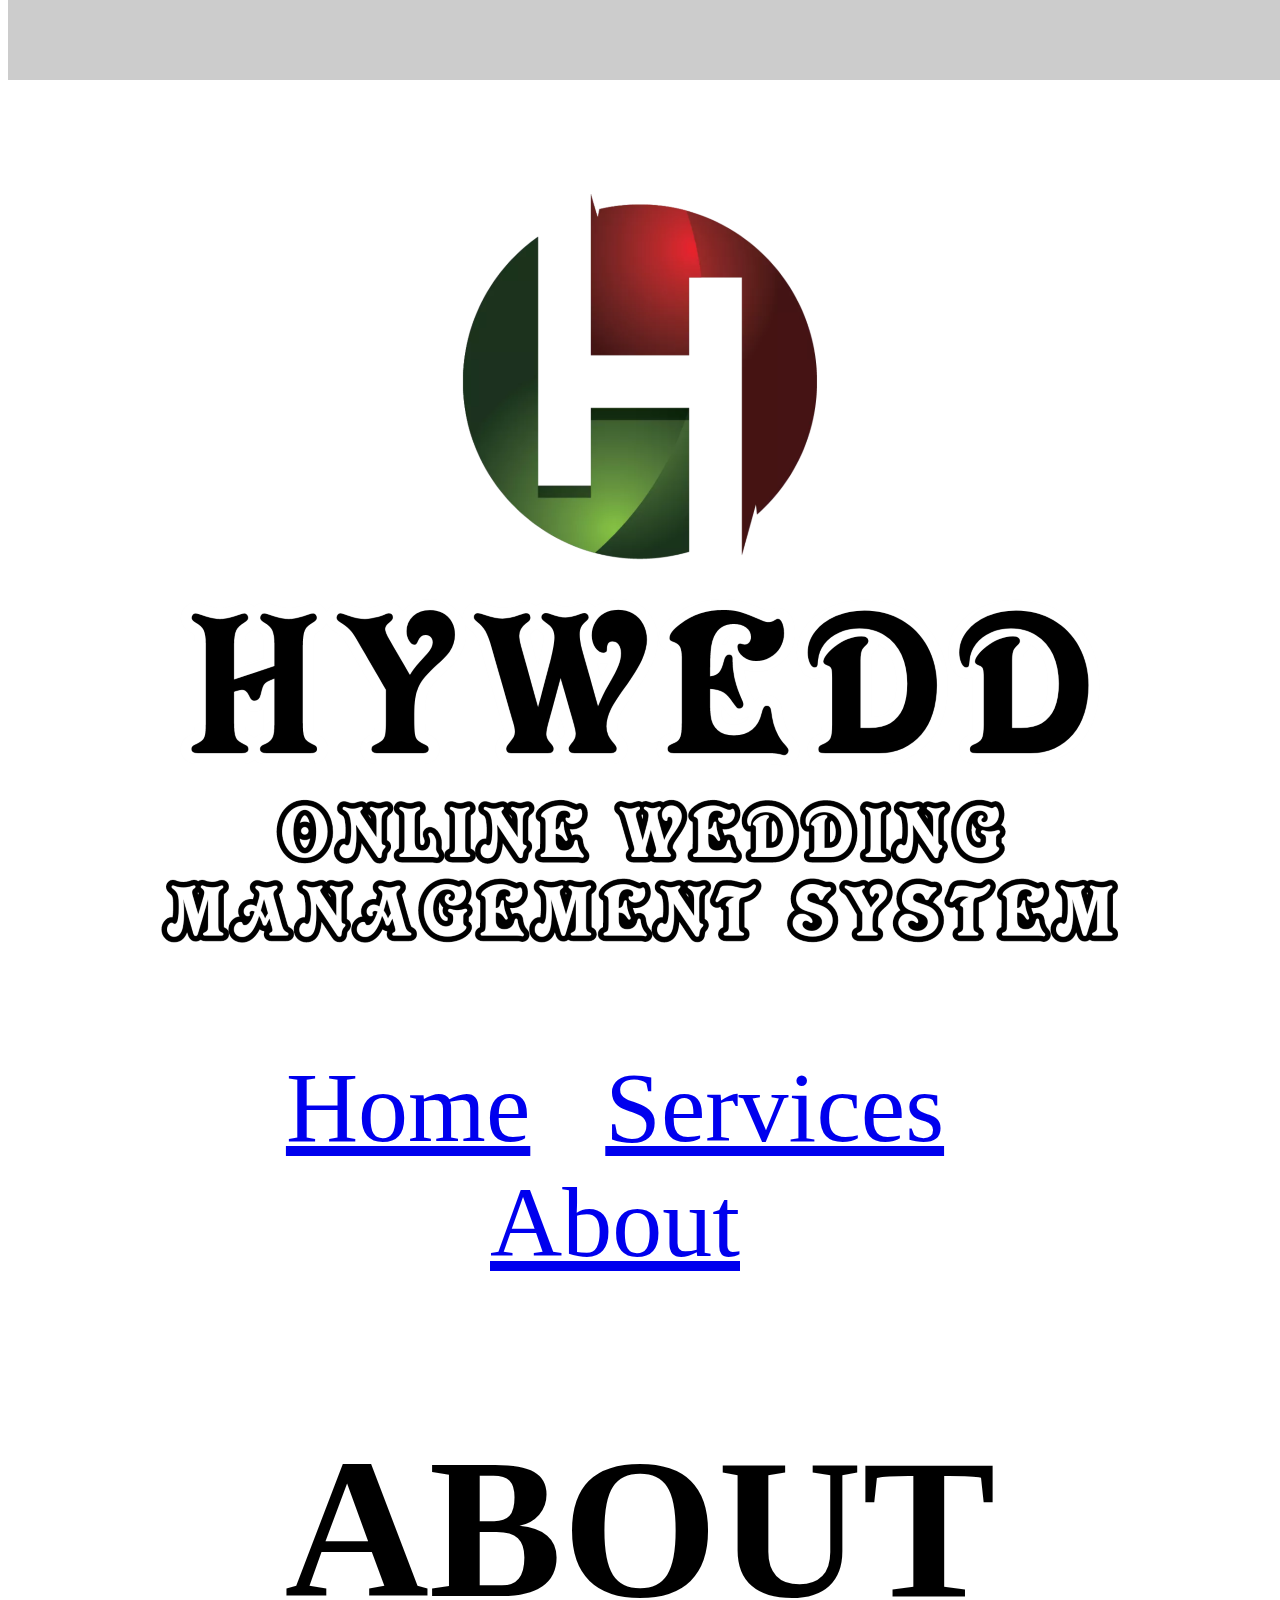
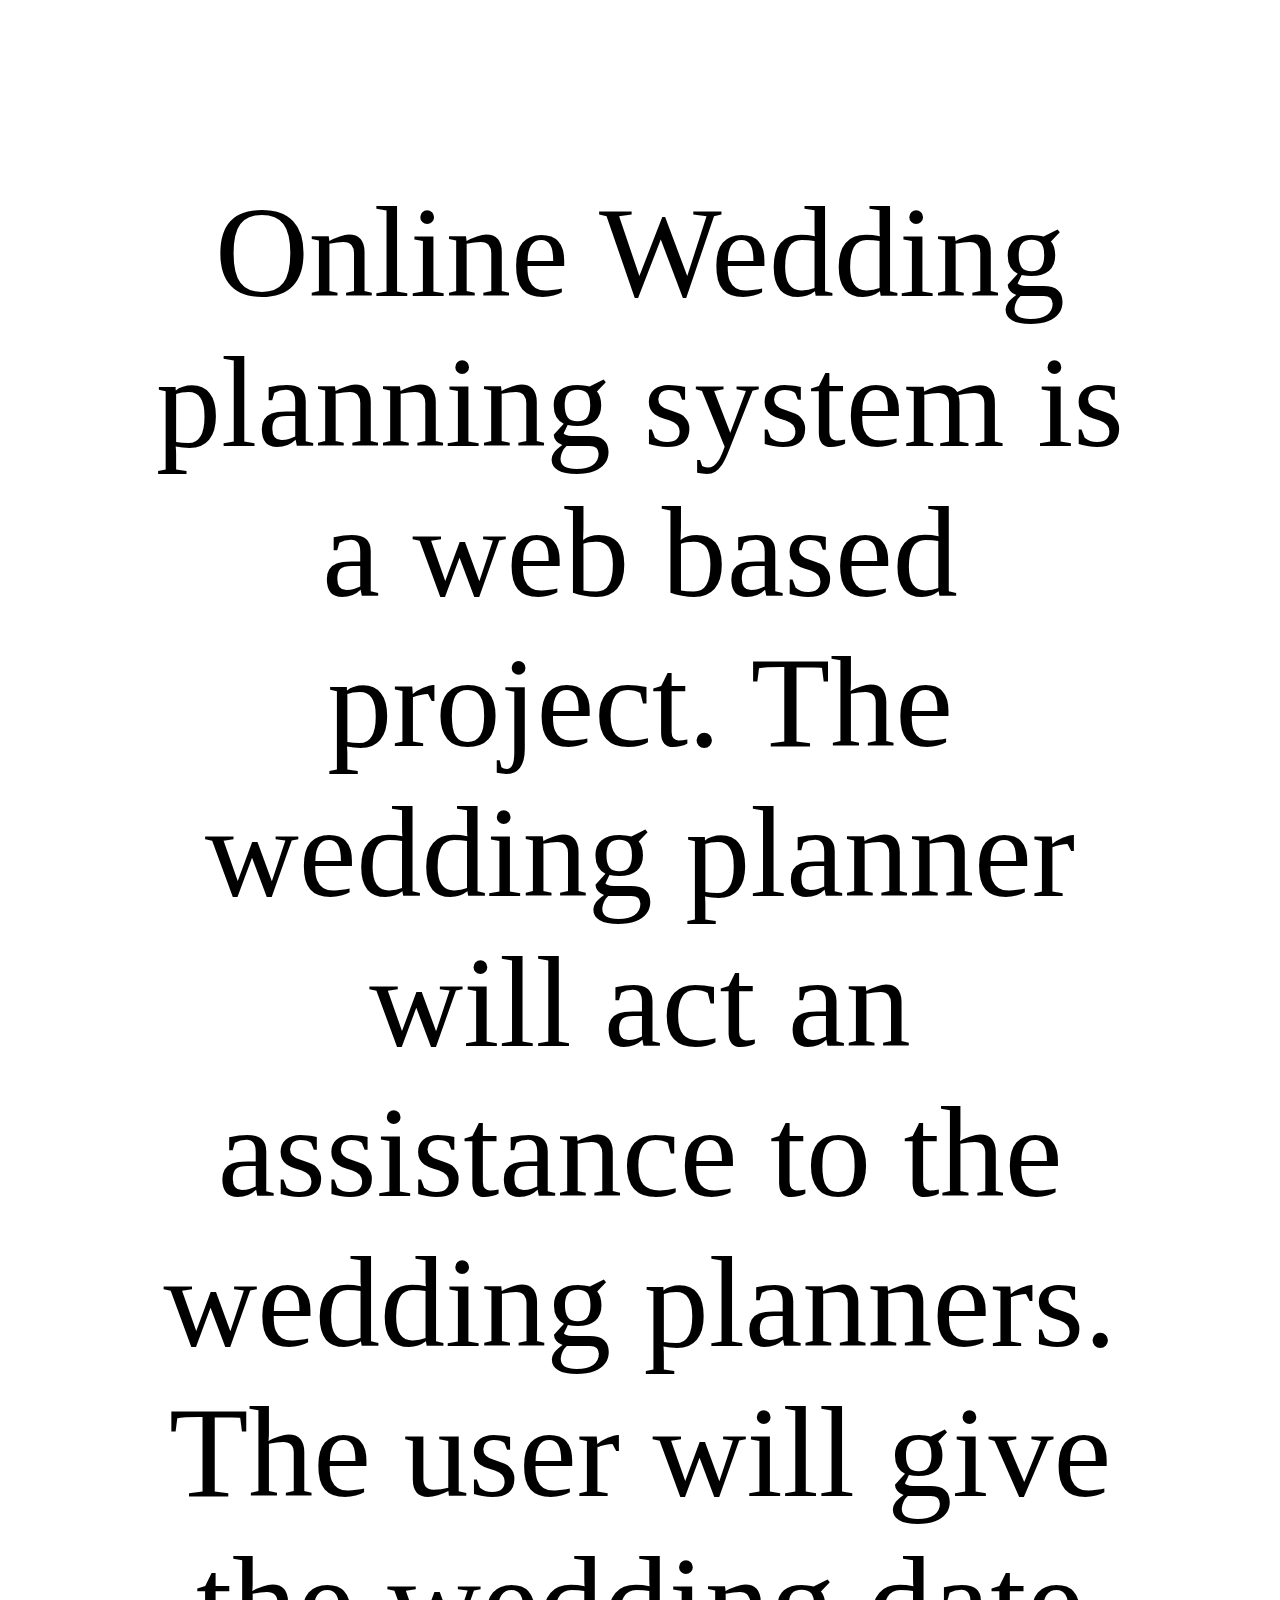
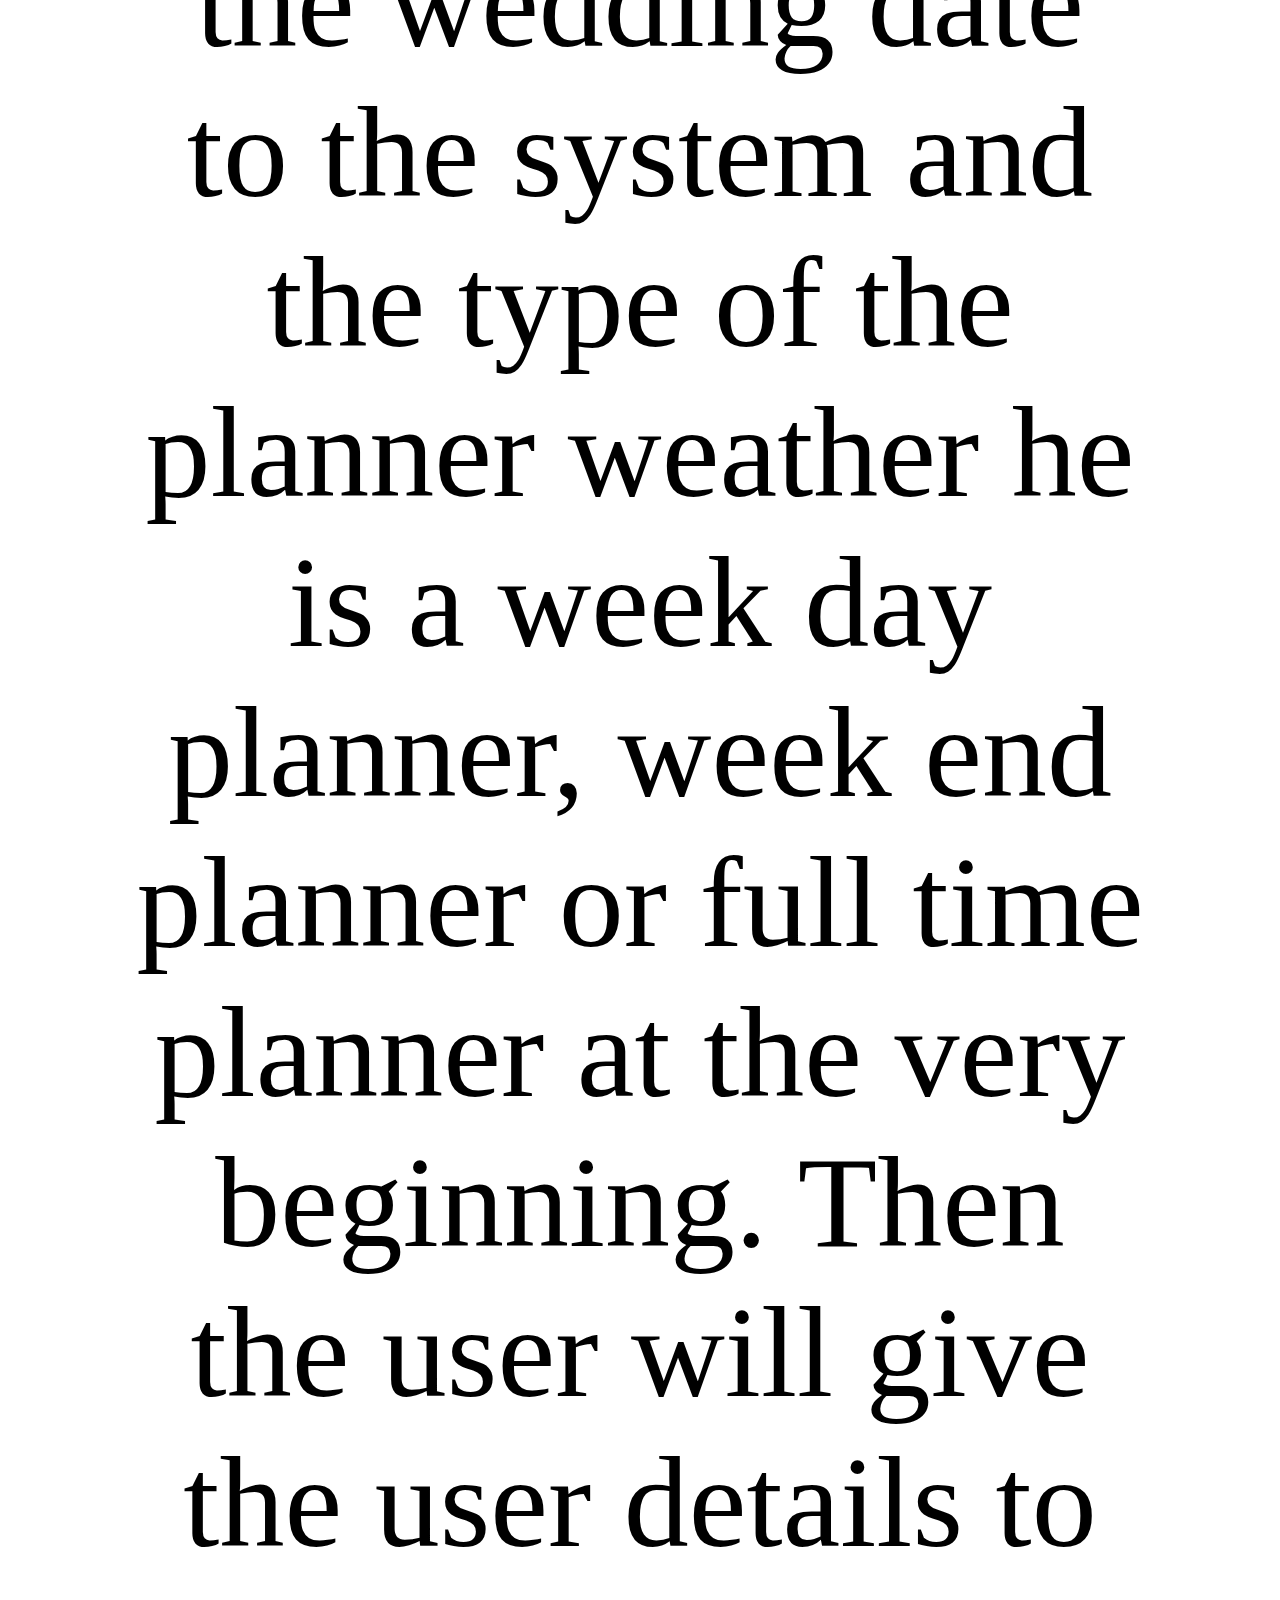
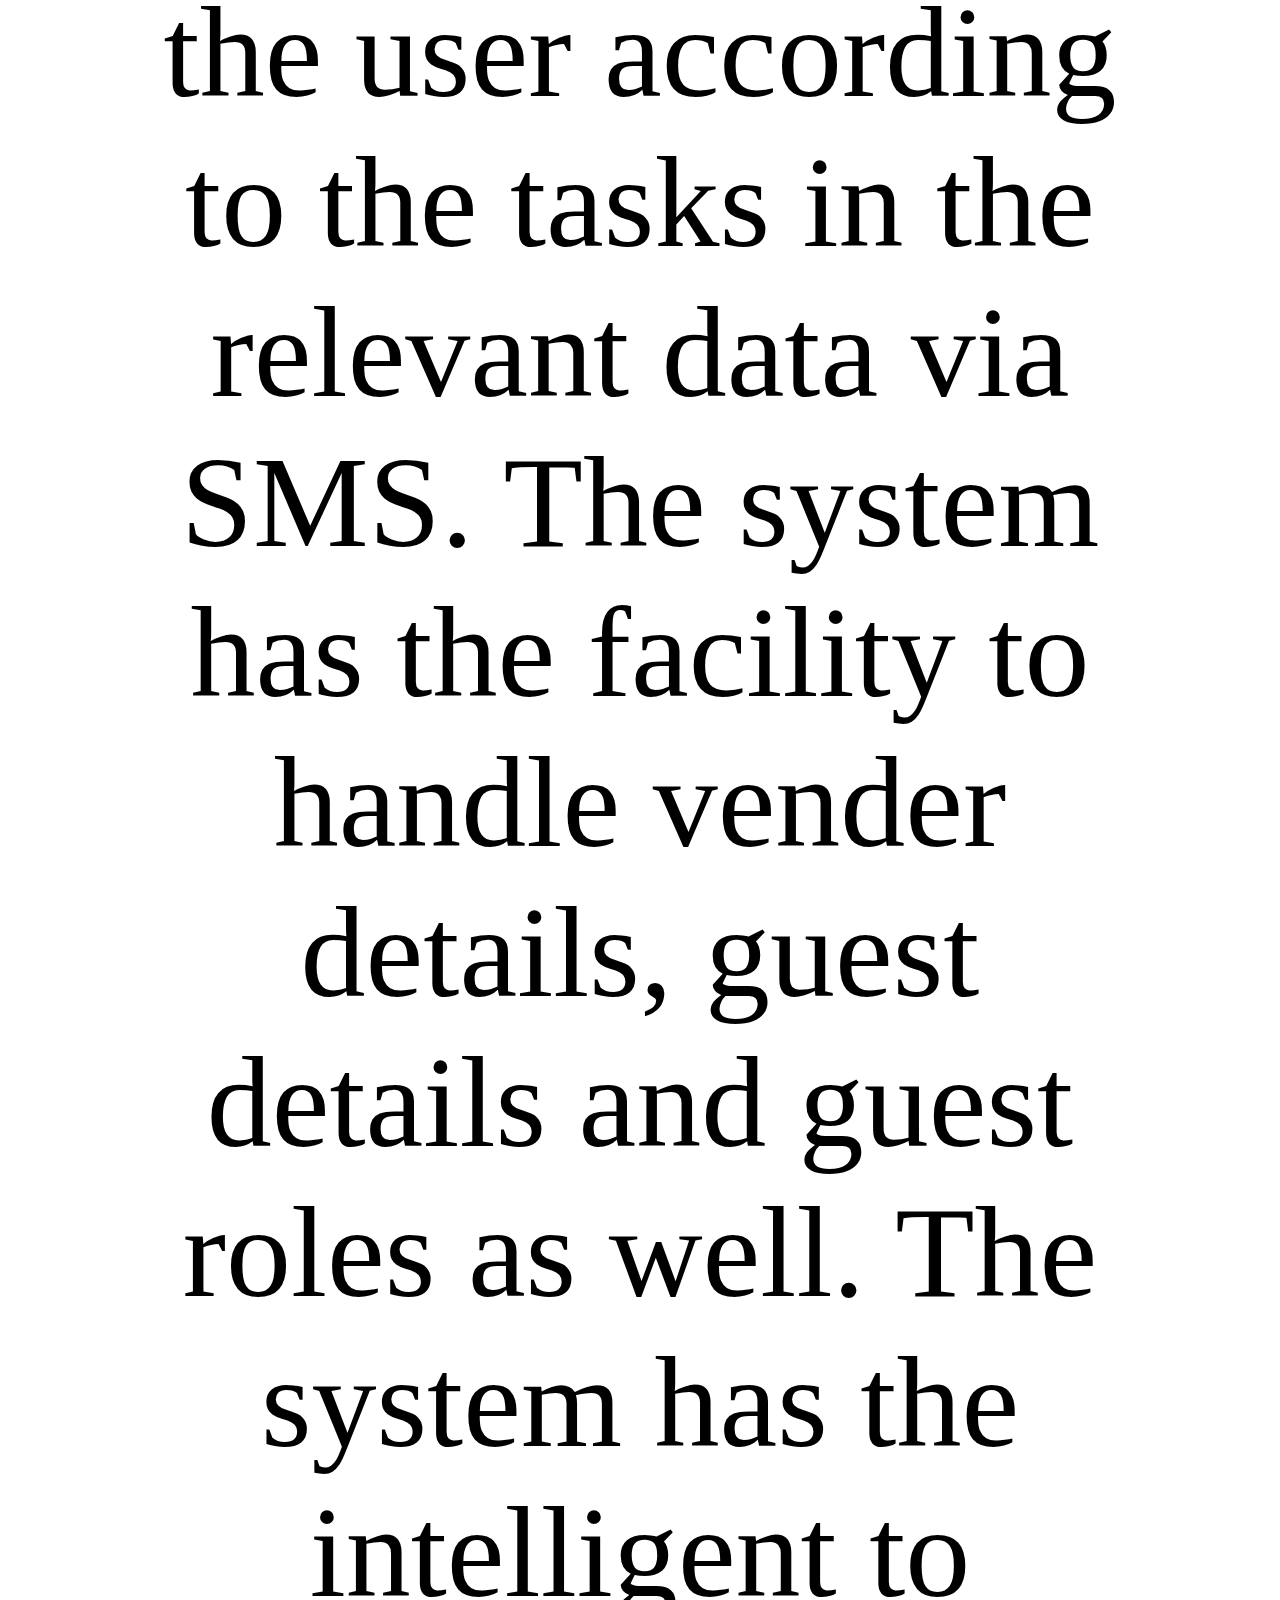
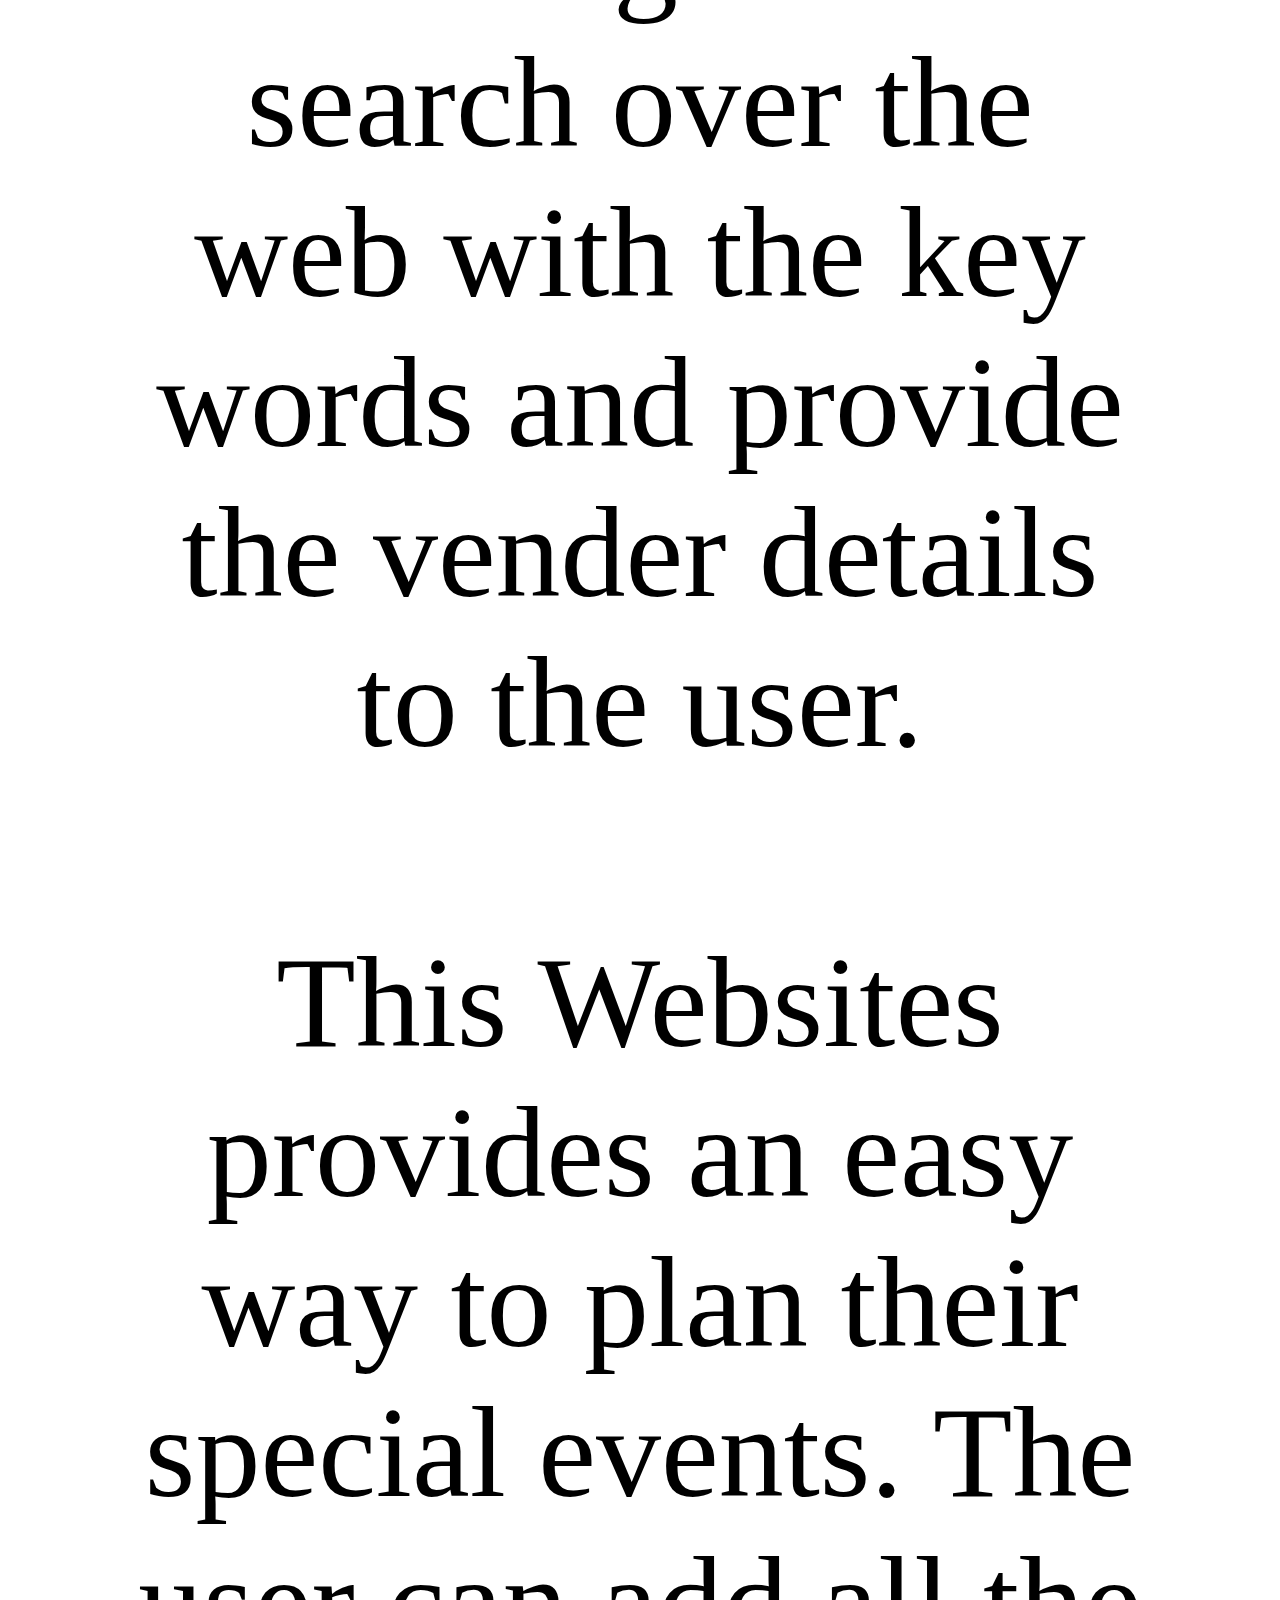
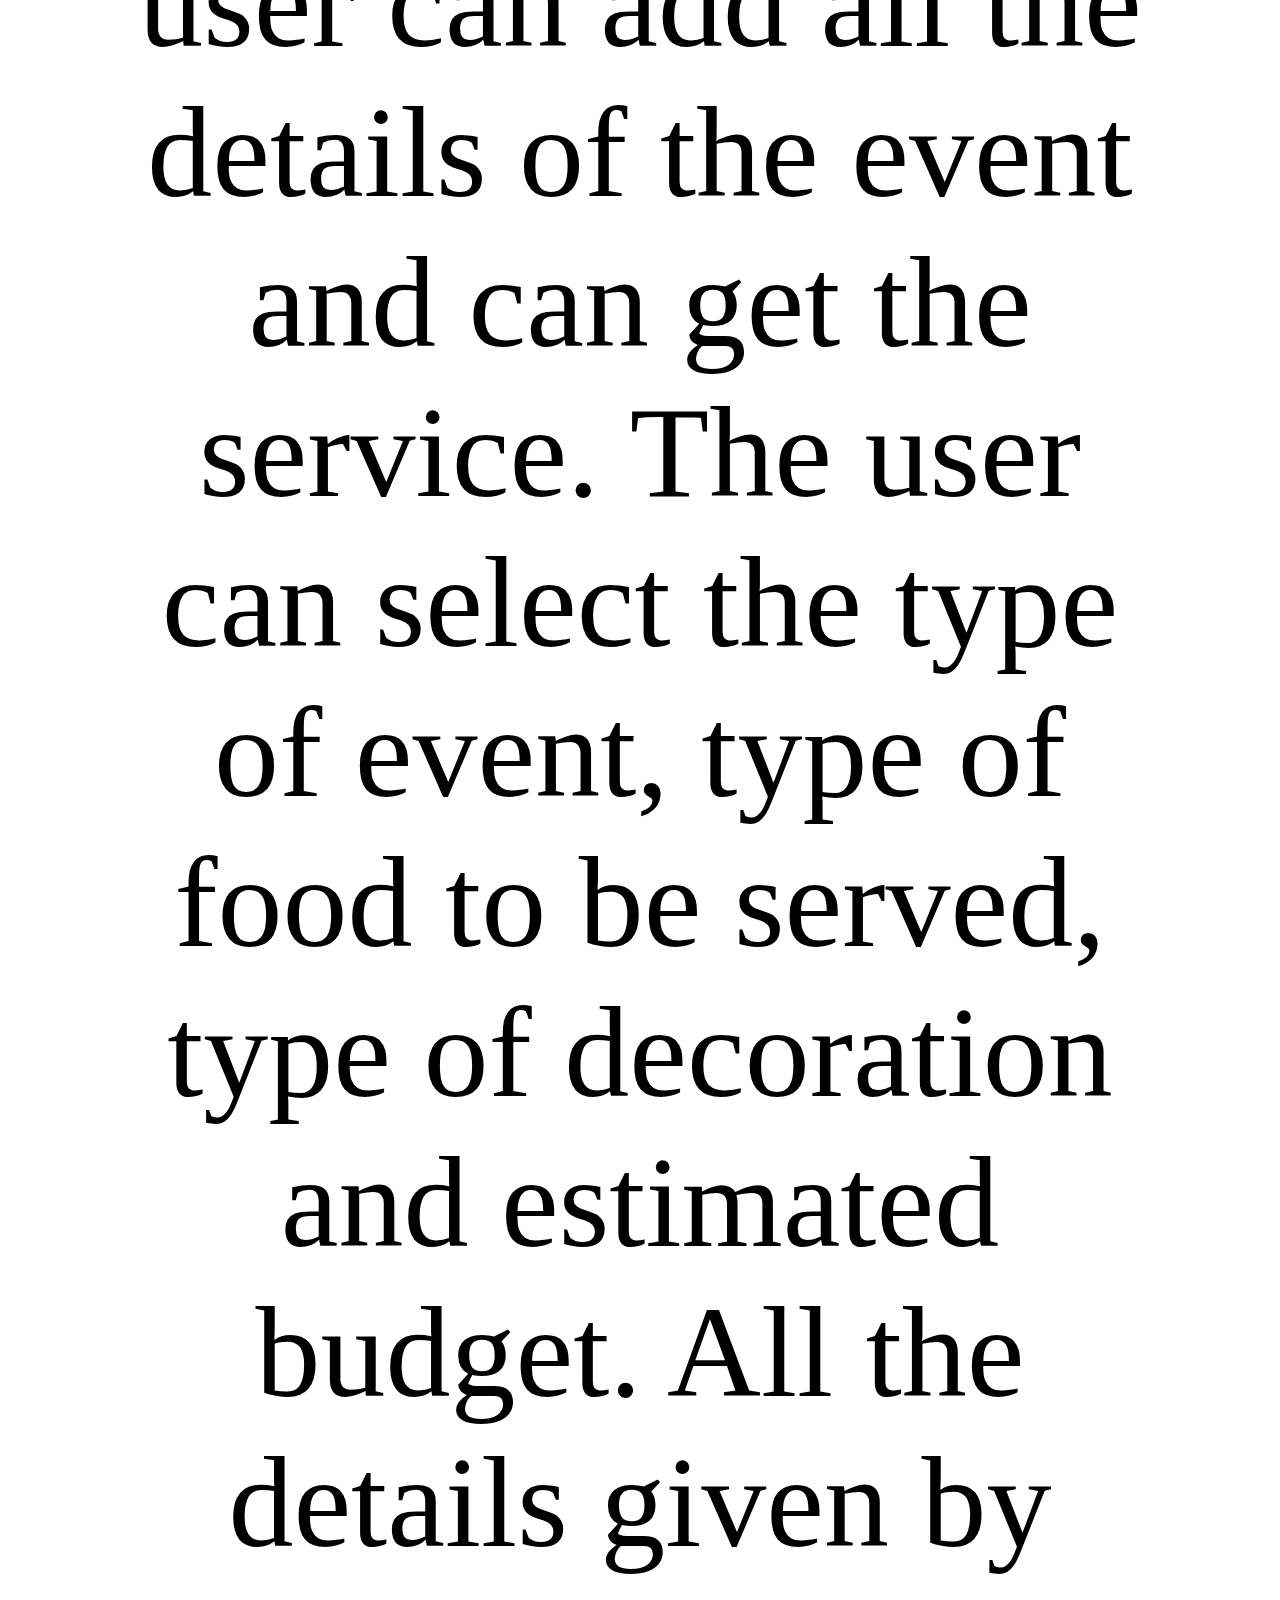
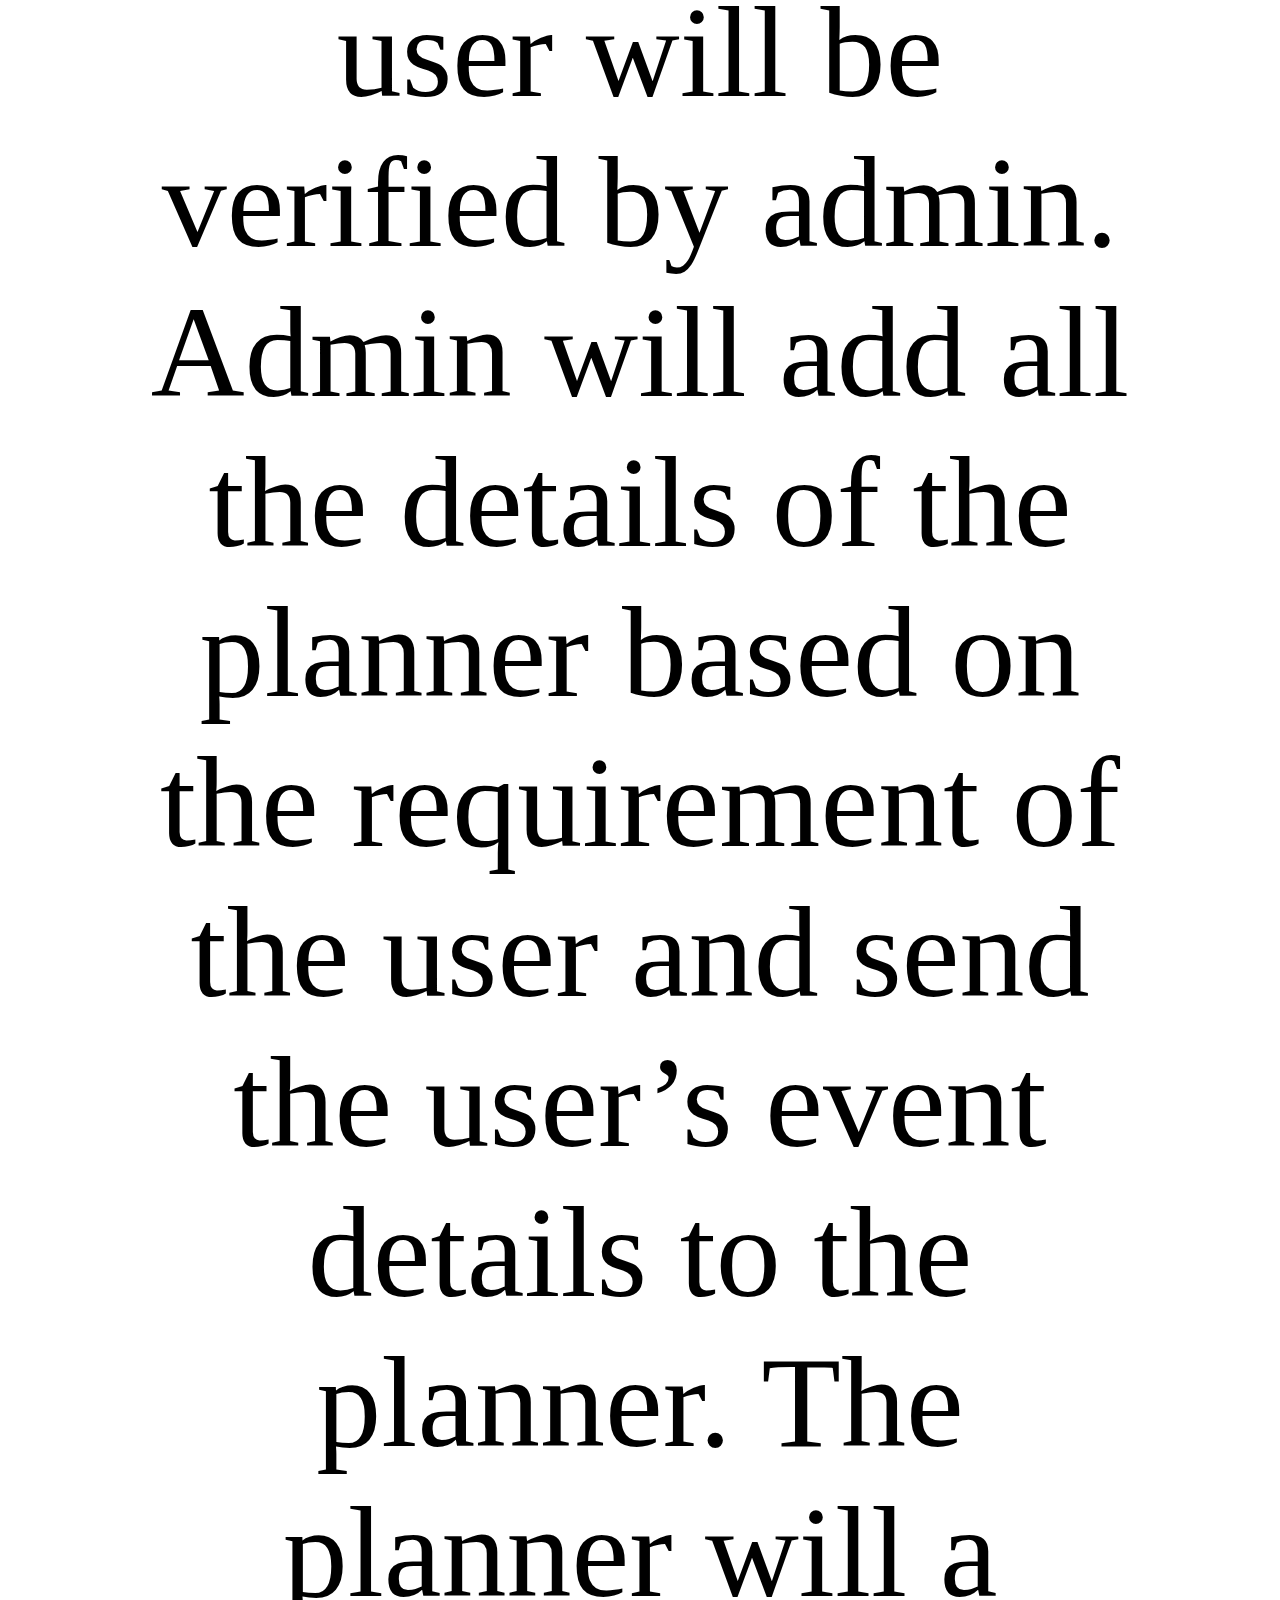
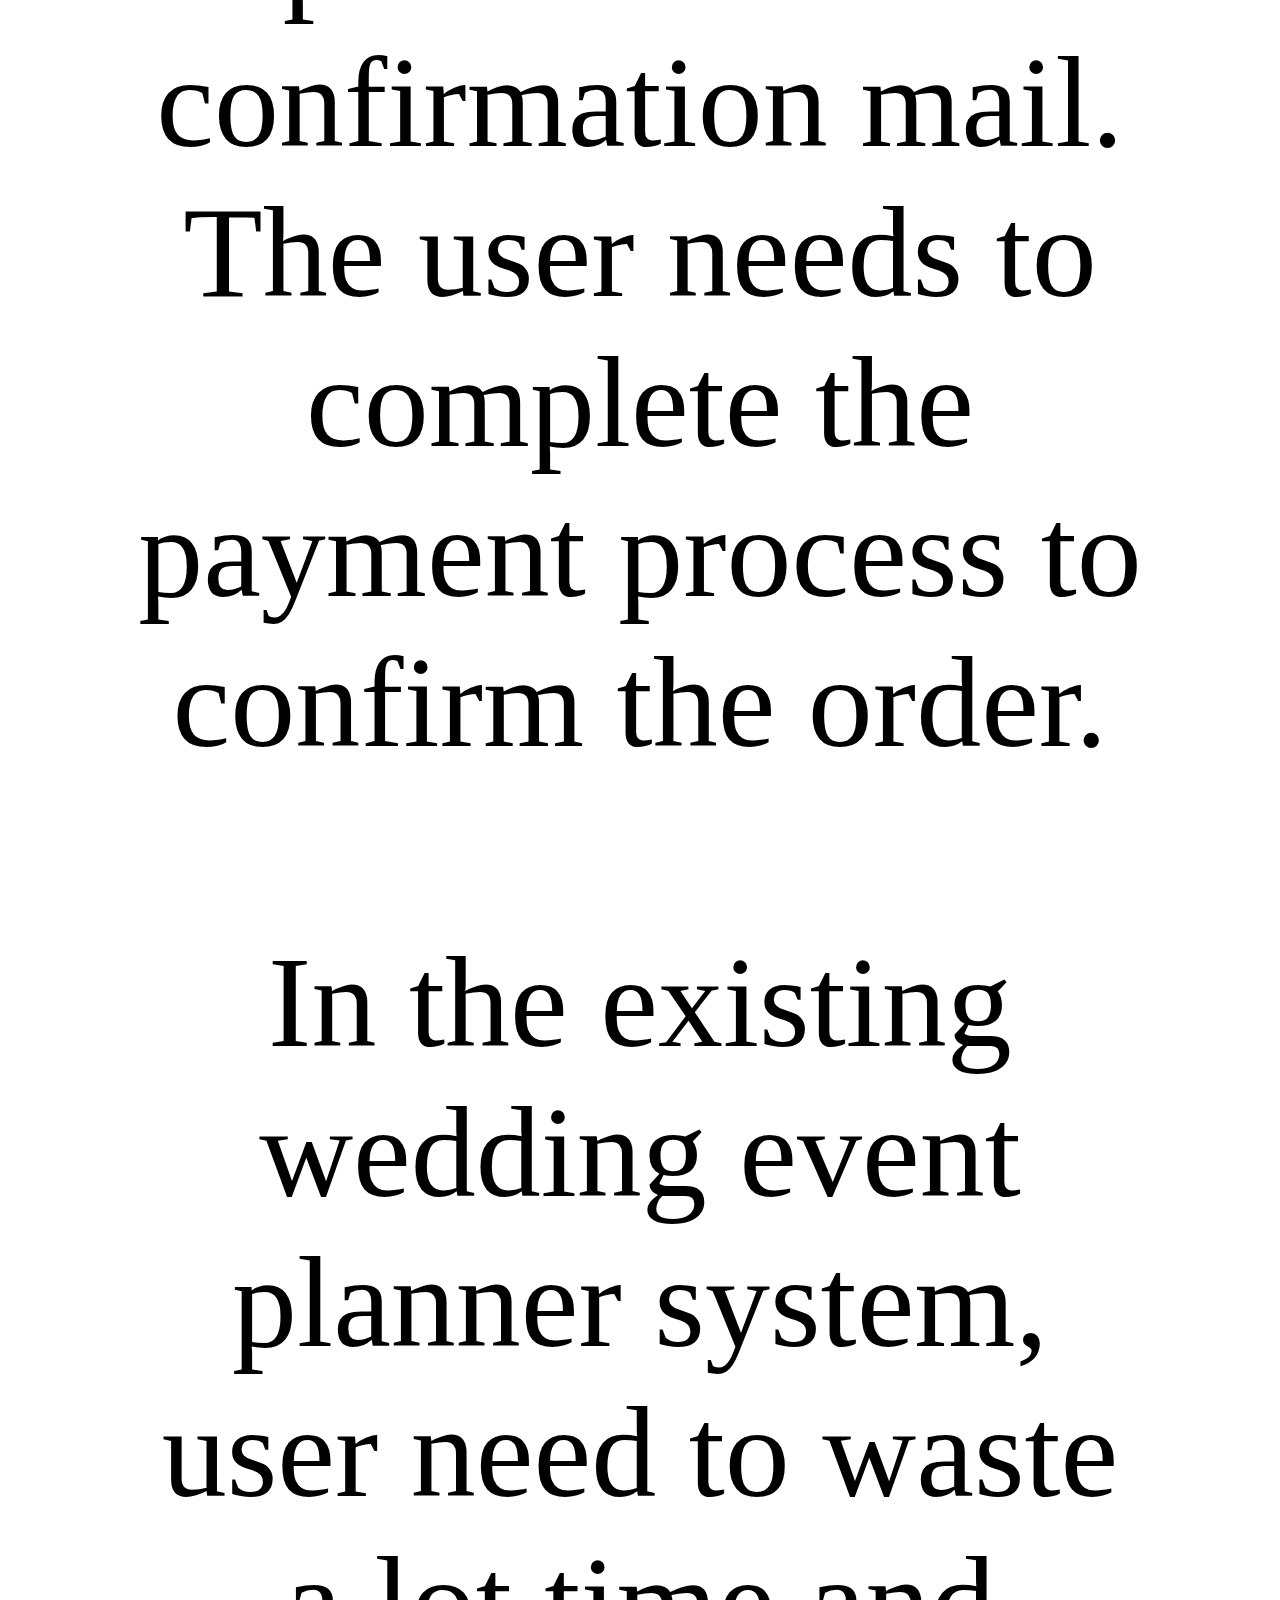
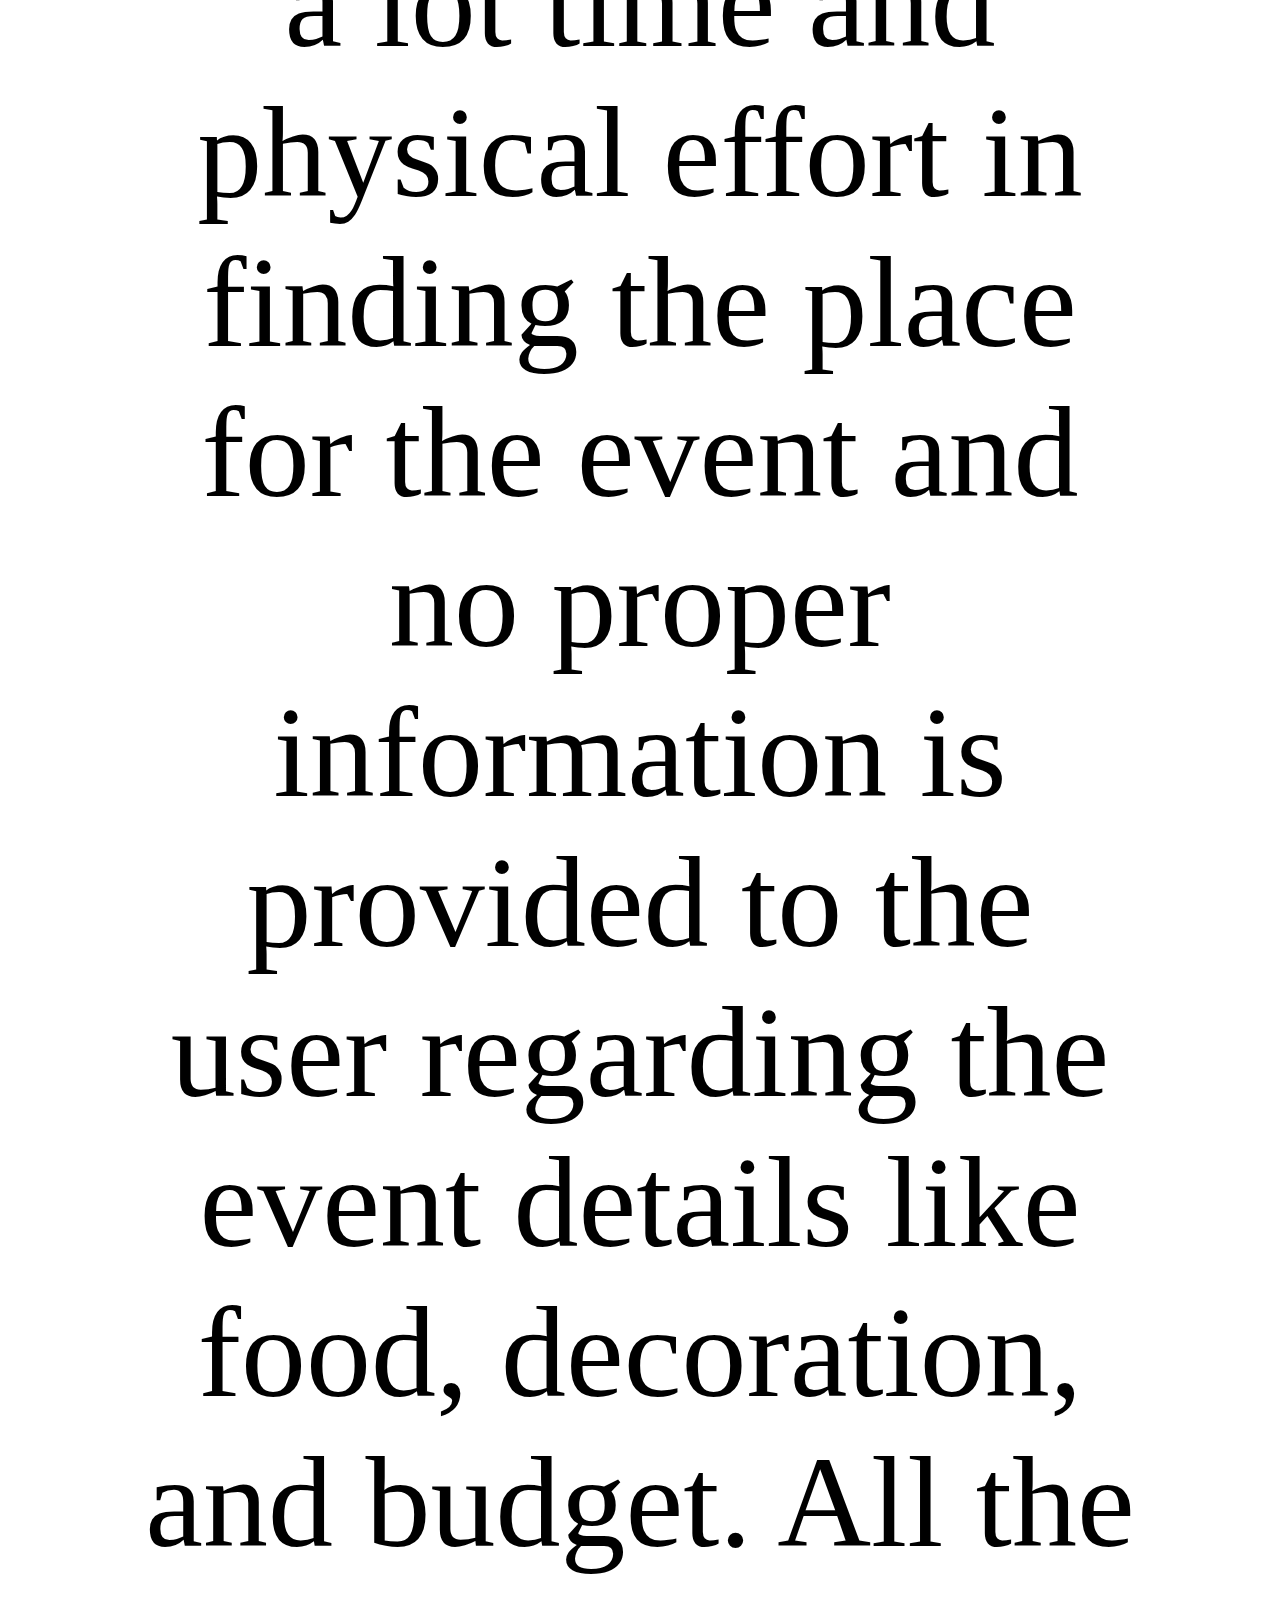
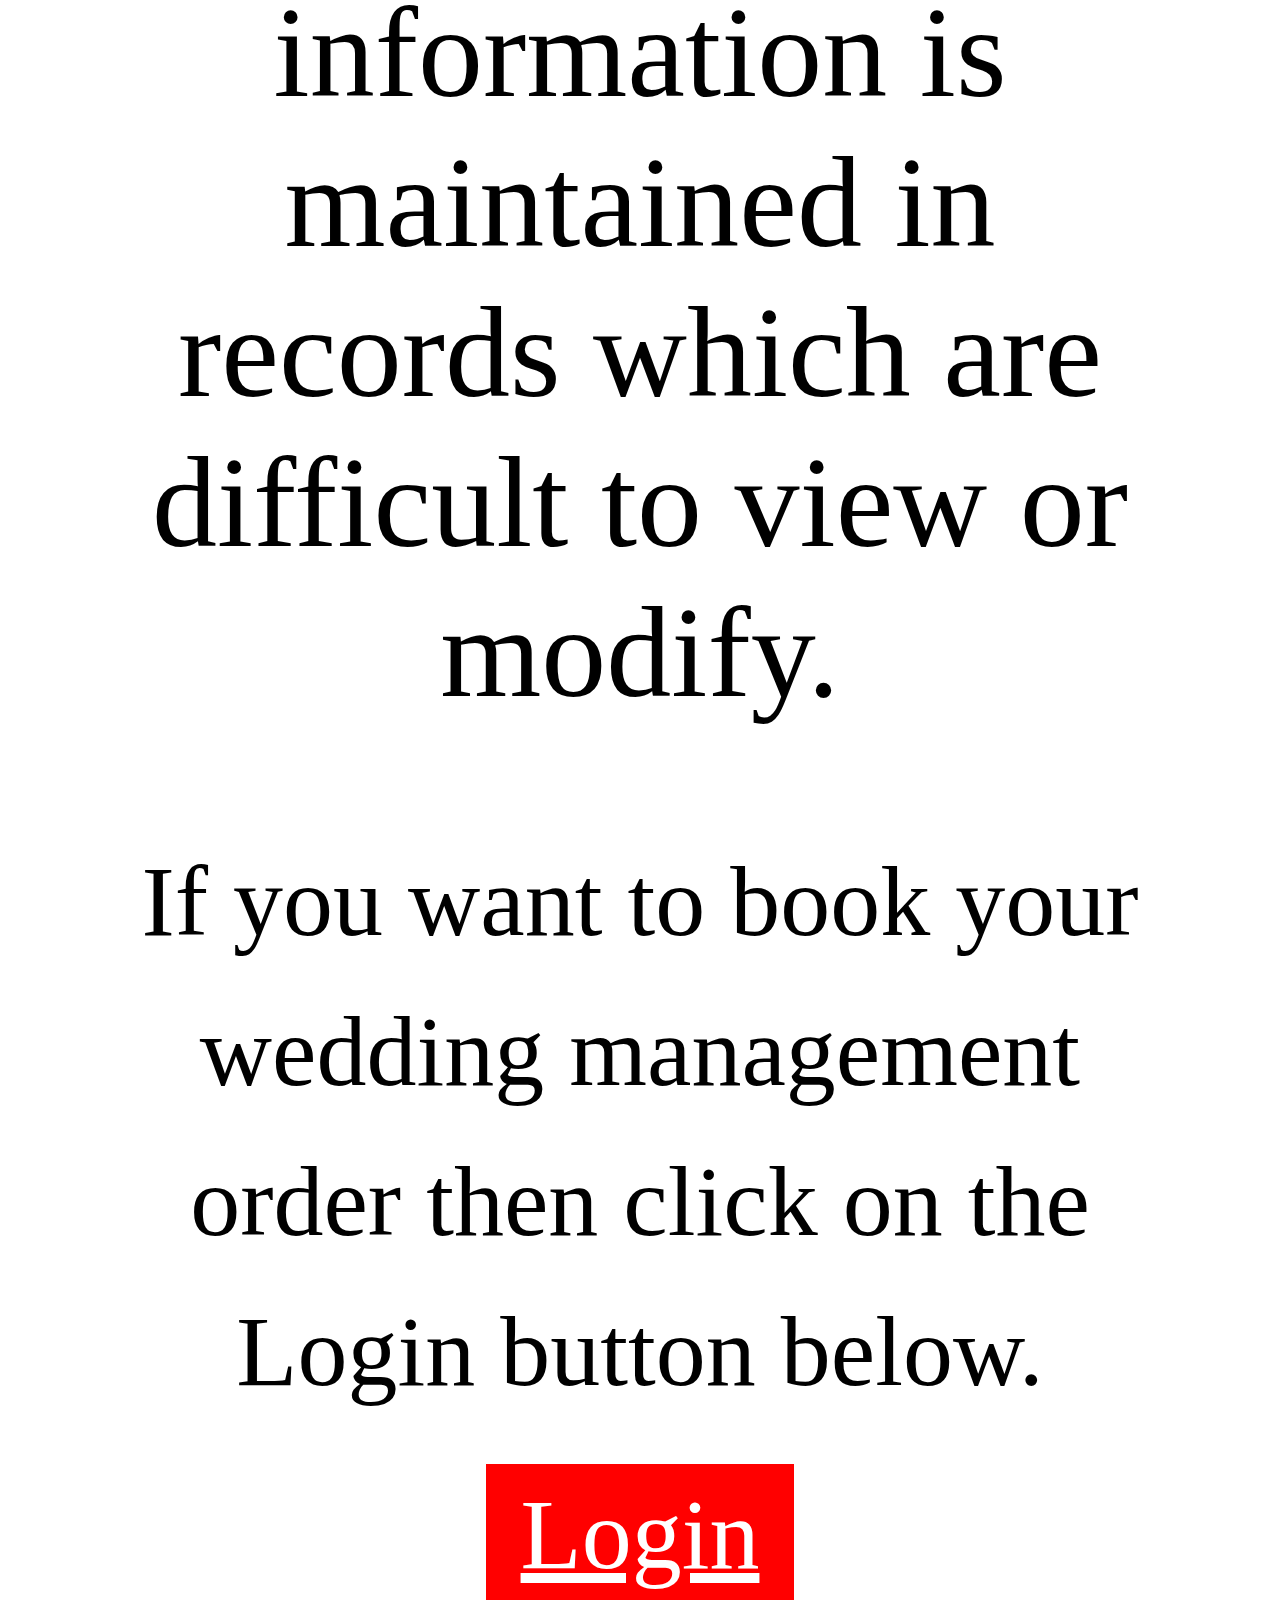
<file: about.html>
<!DOCTYPE html>
<html>
<head>
<meta name="viewport" content="width=device-width, initial-scale=1">
<style>
body 

.progress-container {
  position: fixed;
  top: 0;
  z-index: 1;
  width: 100%;
  background-color: #f1f1f1;
  width: 100%;
  height: 80px;
  background: #ccc;
}

.progress-bar {
  height: 80px;
  background: #04AA6D;
  width: 0%;
}

.content {
  padding: 100px 0;
  margin: 50px auto 0 auto;
  width: 80%;
}
</style>
</head>
<body>

<div class="header">
  <div class="progress-container">
    <div class="progress-bar" id="myBar"></div>
  </div>  
</div>

<div class="content">


  <div style="text-align:center; margin-top: 40px;"><img src="hyweddlogo1000.png"></div>

  <div style="font-size:100px; text-align:center; margin-top: 40px;">
  <a style="padding-right :50px;" href="index.html">Home</a>
  <a style="padding-right :50px;" href="services.html">Services</a>
  <a style="padding-right :50px;" href="about.html">About</a>
  
  </div>
  
  
  <h1 style="font-size:200px; text-align:center;">ABOUT</h1>
  
  <p style="font-size:130px; text-align:center; line-height: 150px; margin-bottom: 50px;">Online Wedding planning system is a web based project.  The wedding planner will act an assistance to the  wedding planners. The user will give the wedding date  to the system and the type of the planner weather he is  a week day planner, week end planner or full time  planner at the very beginning. Then the user will give  the user details to the user according to the tasks in the  relevant data via SMS. The system has the facility to  handle vender details, guest details and guest roles as  well. The system has the intelligent to search over the  web with the key words and provide the vender details  to the user. <br>
  <br>This Websites provides an easy way to plan their  special events. The user can add all the details of the  event and can get the service. The user can select the  type of event, type of food to be served, type of  decoration and estimated budget. All the details given  by user will be verified by admin. Admin will add all the  details of the planner based on the requirement of the  user and send the user’s event details to the planner.  The planner will a confirmation mail. The user needs to  complete the payment process to confirm the order. <br>
  <br>In the existing wedding event planner system, user need  to waste a lot time and physical effort in finding the  place for the event and no proper information is  provided to the user regarding the event details like  food, decoration, and budget. All the information is maintained in records which are difficult to view or  modify.</p>
  
  <p style="font-size:100px; text-align:center; line-height: 150px; margin-bottom: 50px;"> If you want to book your wedding management order then click on the Login button below.</p>

  <div style="text-align:center; margin-bottom: 70px;"><a style="font-size:100px; background-color: red; padding: 15px 35px 15px 35px; color: white;"  href="login.html">Login</a></div>
  <hr>
  
  
  <p style="font-size: 70px; text-align:center;"> Created By : PRAJAPATI HET</p>
  

<script>
// When the user scrolls the page, execute myFunction 
window.onscroll = function() {myFunction()};

function myFunction() {
  var winScroll = document.body.scrollTop || document.documentElement.scrollTop;
  var height = document.documentElement.scrollHeight - document.documentElement.clientHeight;
  var scrolled = (winScroll / height) * 100;
  document.getElementById("myBar").style.width = scrolled + "%";
}
</script>

</body>
</html>
</file>
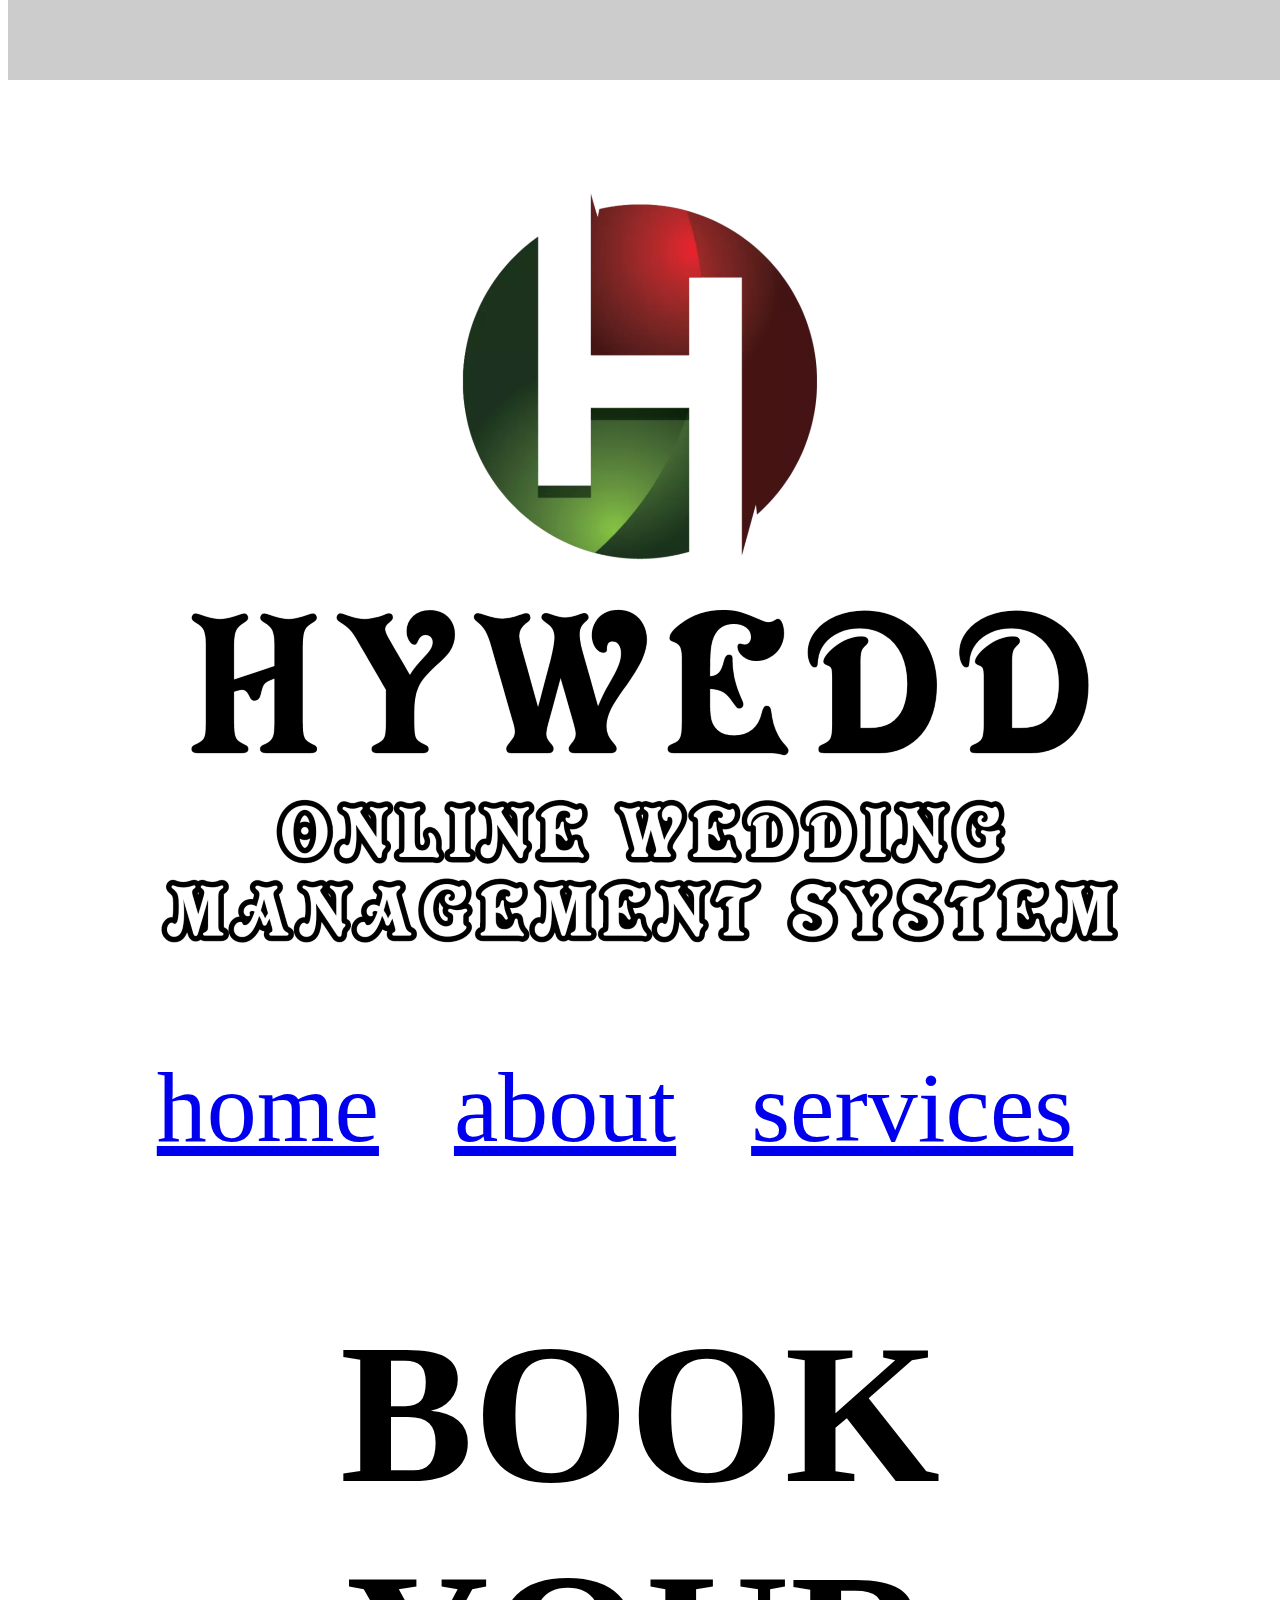
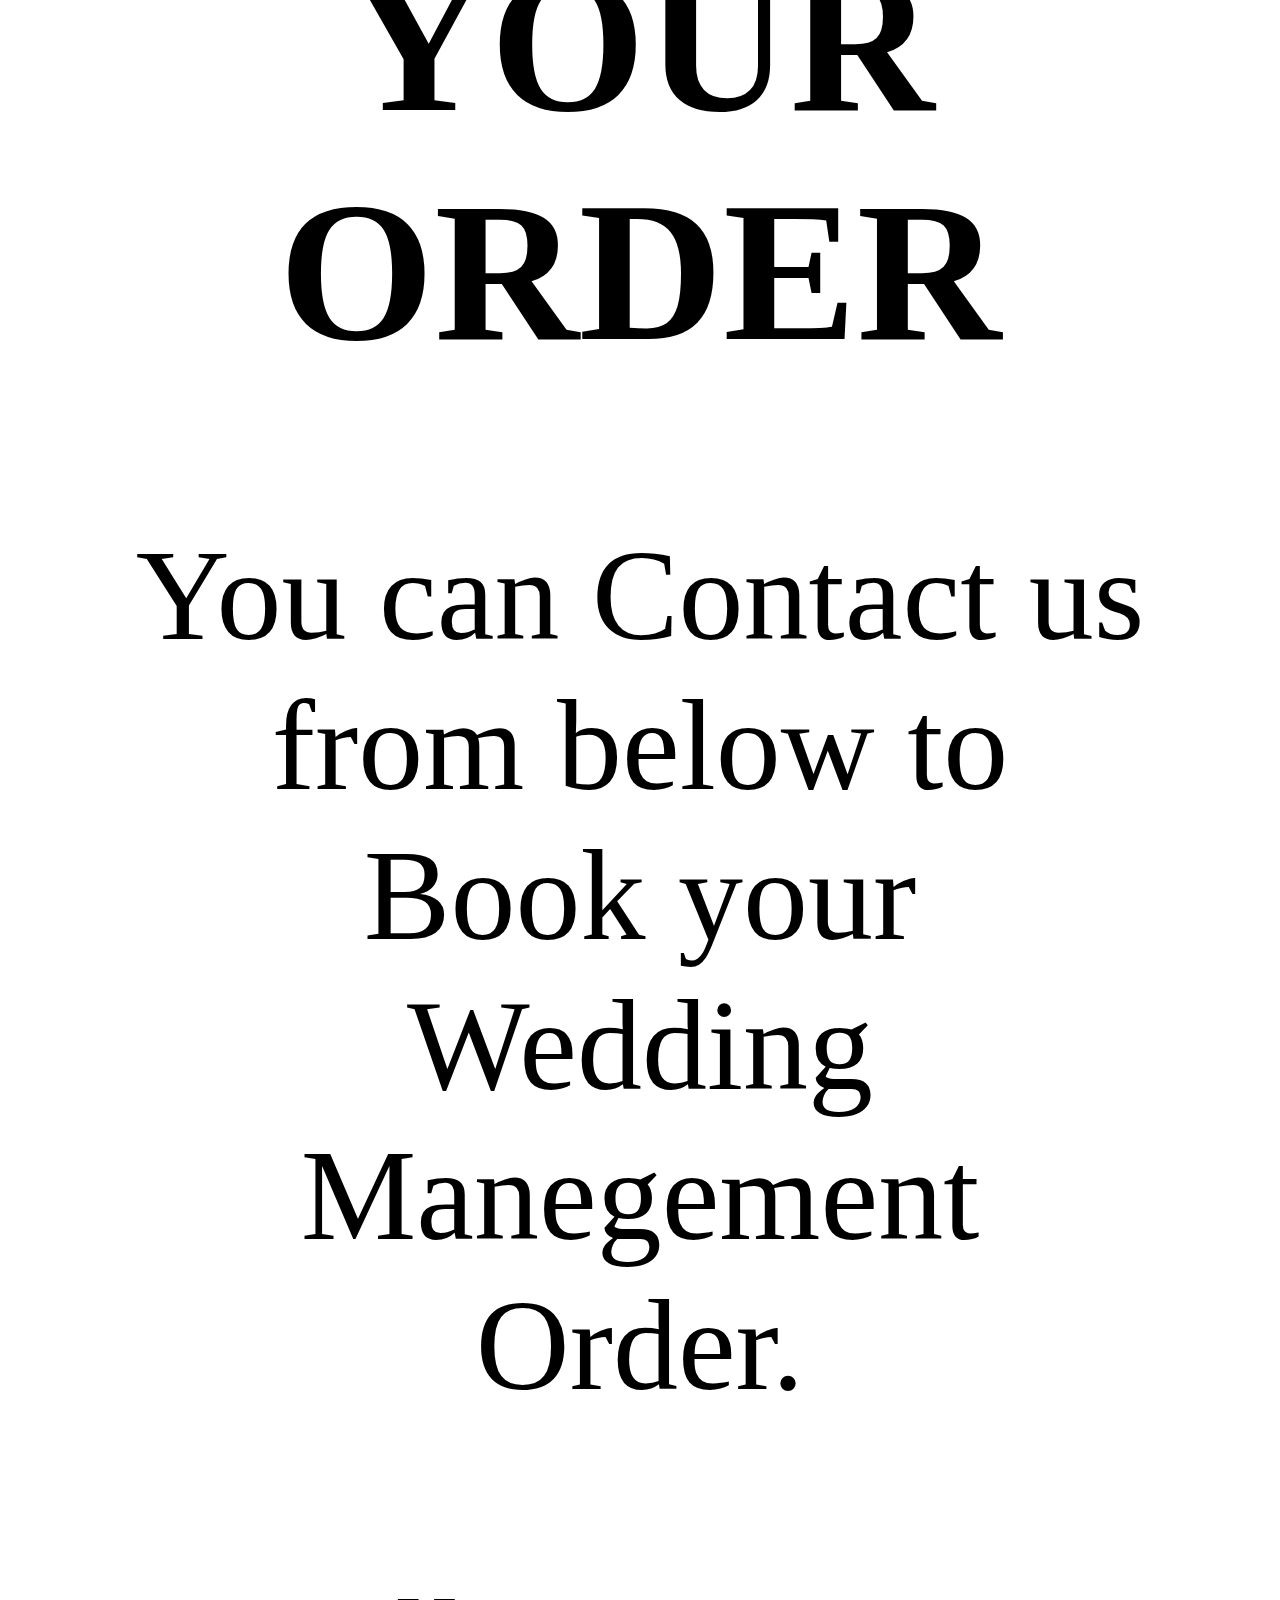
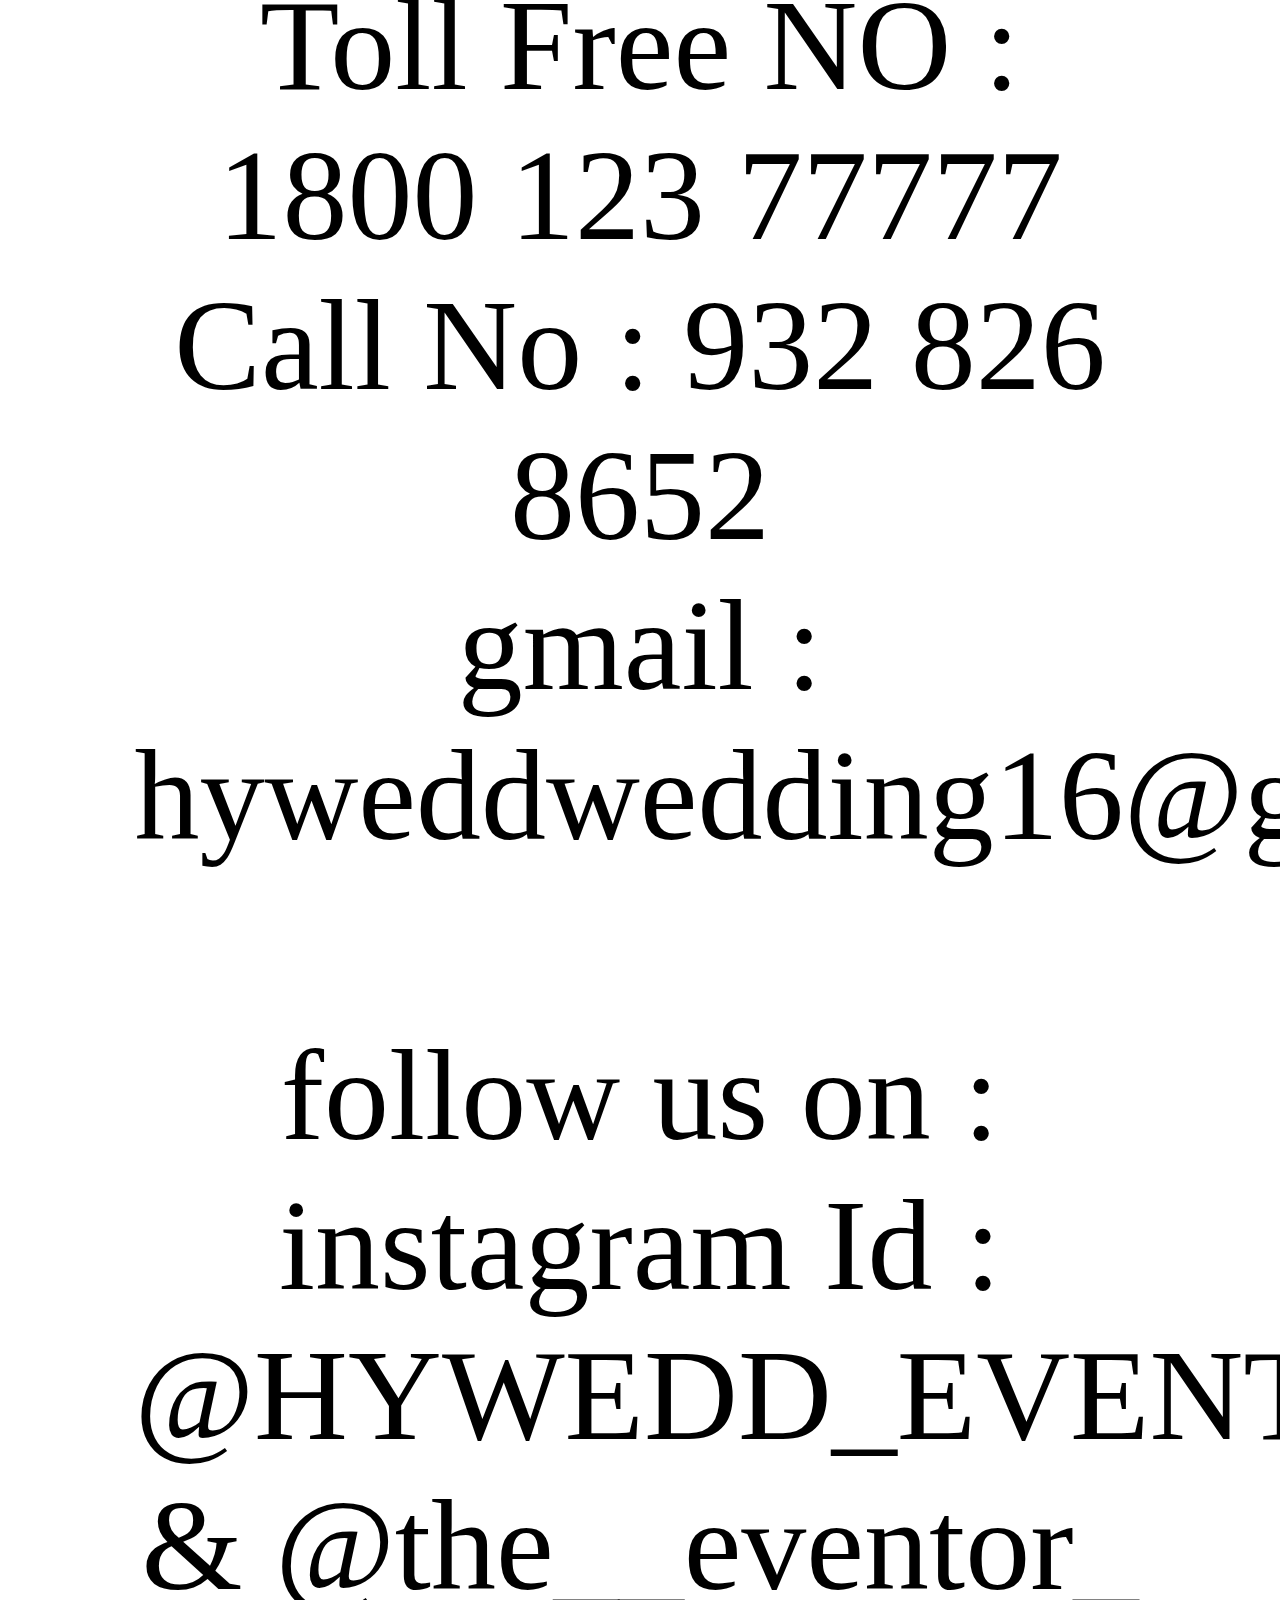
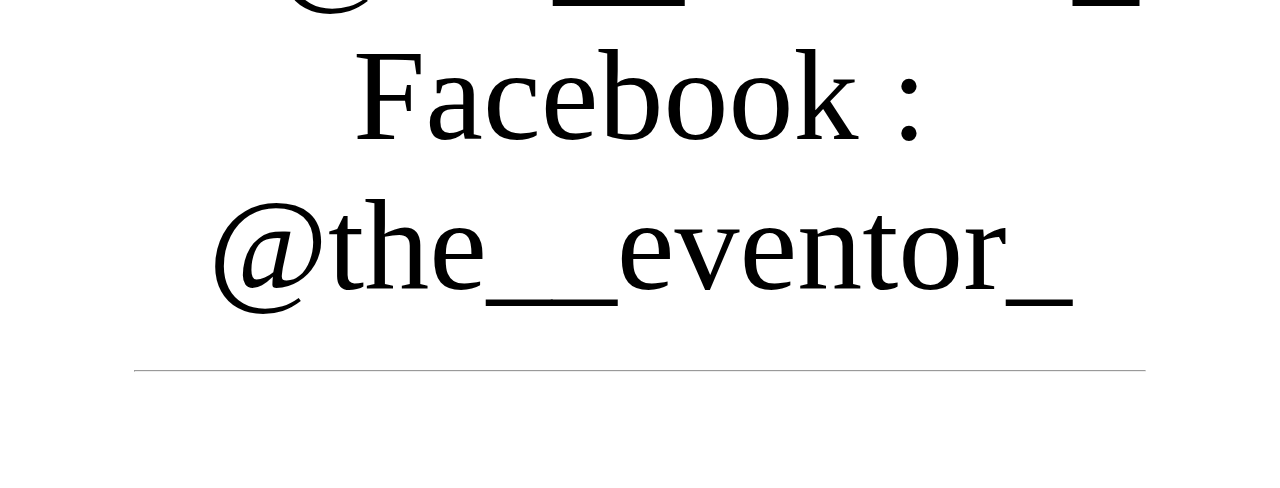
<file: contact.html>
<!DOCTYPE html>
<html>
<head>
<meta name="viewport" content="width=device-width, initial-scale=1">
<style>
body 

.progress-container {
  position: fixed;
  top: 0;
  z-index: 1;
  width: 100%;
  background-color: #f1f1f1;
  width: 100%;
  height: 80px;
  background: #ccc;
}

.progress-bar {
  height: 80px;
  background: #04AA6D;
  width: 0%;
}

.content {
  padding: 100px 0;
  margin: 50px auto 0 auto;
  width: 80%;
}
</style>
</head>
<body>

<div class="header">
  <div class="progress-container">
    <div class="progress-bar" id="myBar"></div>
  </div>  
</div>

<div class="content">


  <div style="text-align:center; margin-top: 40px;"><img src="hyweddlogo1000.png"></div>

  <div style="font-size:100px; text-align:center; margin-top: 40px;">
  <a style="padding-right :50px;" href="index.html">home</a>
  <a style="padding-right :50px;" href="about.html">about</a>
  <a style="padding-right :50px;" href="services.html">services</a>
  
  </div>
  
  
  <h1 style="font-size:200px; text-align:center;">BOOK YOUR ORDER</h1>
  
  <p style="font-size:130px; text-align:center; line-height: 150px; margin-bottom: 50px;"> You can Contact us from below to Book your Wedding Manegement Order.<br><br> Toll Free NO : 1800 123 77777<br> Call No : 932 826 8652 <br> gmail : hyweddwedding16@gmail.com <br><br> follow us on : <br> instagram Id : @HYWEDD_EVENT_ & @the__eventor_ <br> Facebook : @the__eventor_ </p>



  <hr>



<script>
// When the user scrolls the page, execute myFunction 
window.onscroll = function() {myFunction()};

function myFunction() {
  var winScroll = document.body.scrollTop || document.documentElement.scrollTop;
  var height = document.documentElement.scrollHeight - document.documentElement.clientHeight;
  var scrolled = (winScroll / height) * 100;
  document.getElementById("myBar").style.width = scrolled + "%";
}
</script>

</body>
</html>
</file>
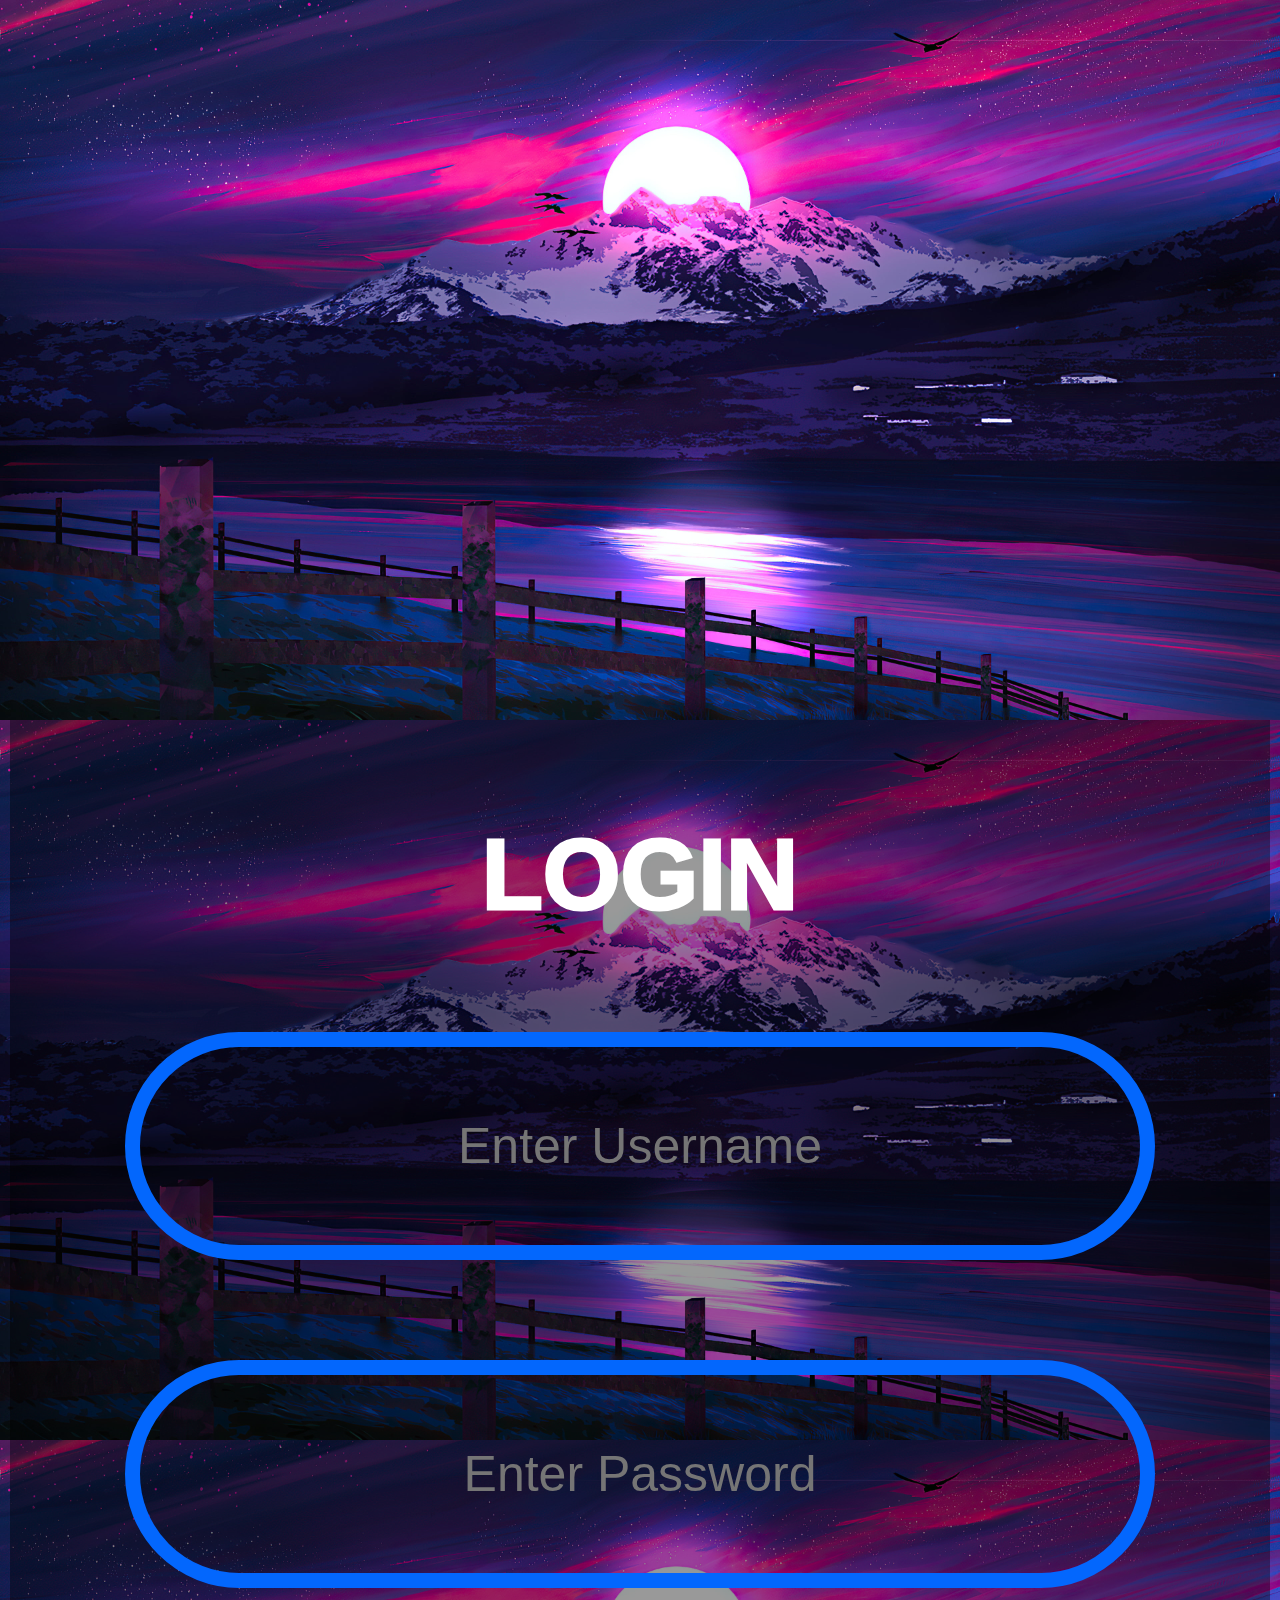
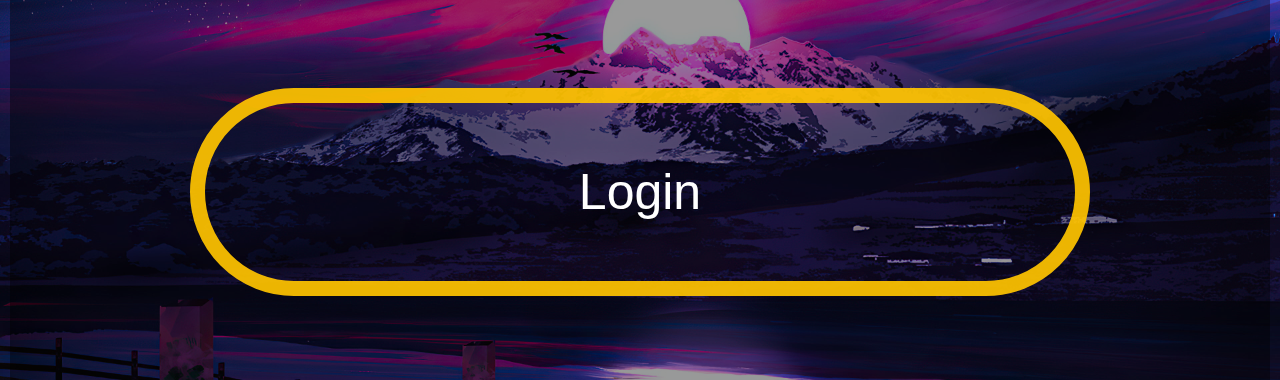
<file: login.html>
<!DOCTYPE html>
<html lang="en" and dir="Itr">
    <head>
        <meta charset="utf-8">
        <title> Interactive Login Form</title>
        <link rel="stylesheet" href="style2.css">
        <script src="login2.js"></script>

    </head>

    <body>

        <form class="box" action="login.html" method="POST">

            <h1 style="font-size: 100px;">
                login
            </h1>

<input type="text" name="" style="font-size: 50px;" placeholder="Enter Username" id="username">
<input type="password" name="" style="font-size: 50px;" placeholder="Enter Password" id="password">
<input type="submit" name="" style="font-size: 50px;" value="Login" onclick="validate()">

        </form>

    </body>

</html>
</file>
<file: style2.css>
body{
    margin:0;
    padding:0;
    font-family: sans-serif;
    background: url(back.jpg);
    background-size: cover;
}

.box{
    width: 1200px;
    height: 1200px;
    padding: 30px;
    position: absolute;
    top:10%;
    left:50%;
    transform: translate(-50%,50%);
    background: rgba(0,0,0,0.4);
    text-align: center;

}

.box h1{
    color: white; 
    text-transform: uppercase;
    font-weight: 1000;
}

.box input[type="text"], .box input[type="password"]
{
    border: 0;
    background: none;
    display: block;
    margin: 100px auto;
    text-align: center;
    border: 15px solid #0367fd;
    padding: 70px 100px;
    width: 800px;
    outline: none;
    color: white;
    border-radius: 240px;
    transition: 0.25px;
}

.box input[type="text"]:focus, .box input[type="password"]:focus{
    width: 900px;
    border-color: #ffc400ec;

}

.box input[type="submit"]
{
    border: 0;
    background: none;
    display: block;
    margin: 20px auto;
    text-align: center;
    border: 15px solid #ffc400ec;
    padding: 60px 300px;
    width: 900px;
    outline: none;
    color: white;
    border-radius: 240px;
    transition: 0.25px;
    cursor: pointer;    

}

.box input[type="submit"]:hover{
    background: #ffc400ec;
}
</file>
